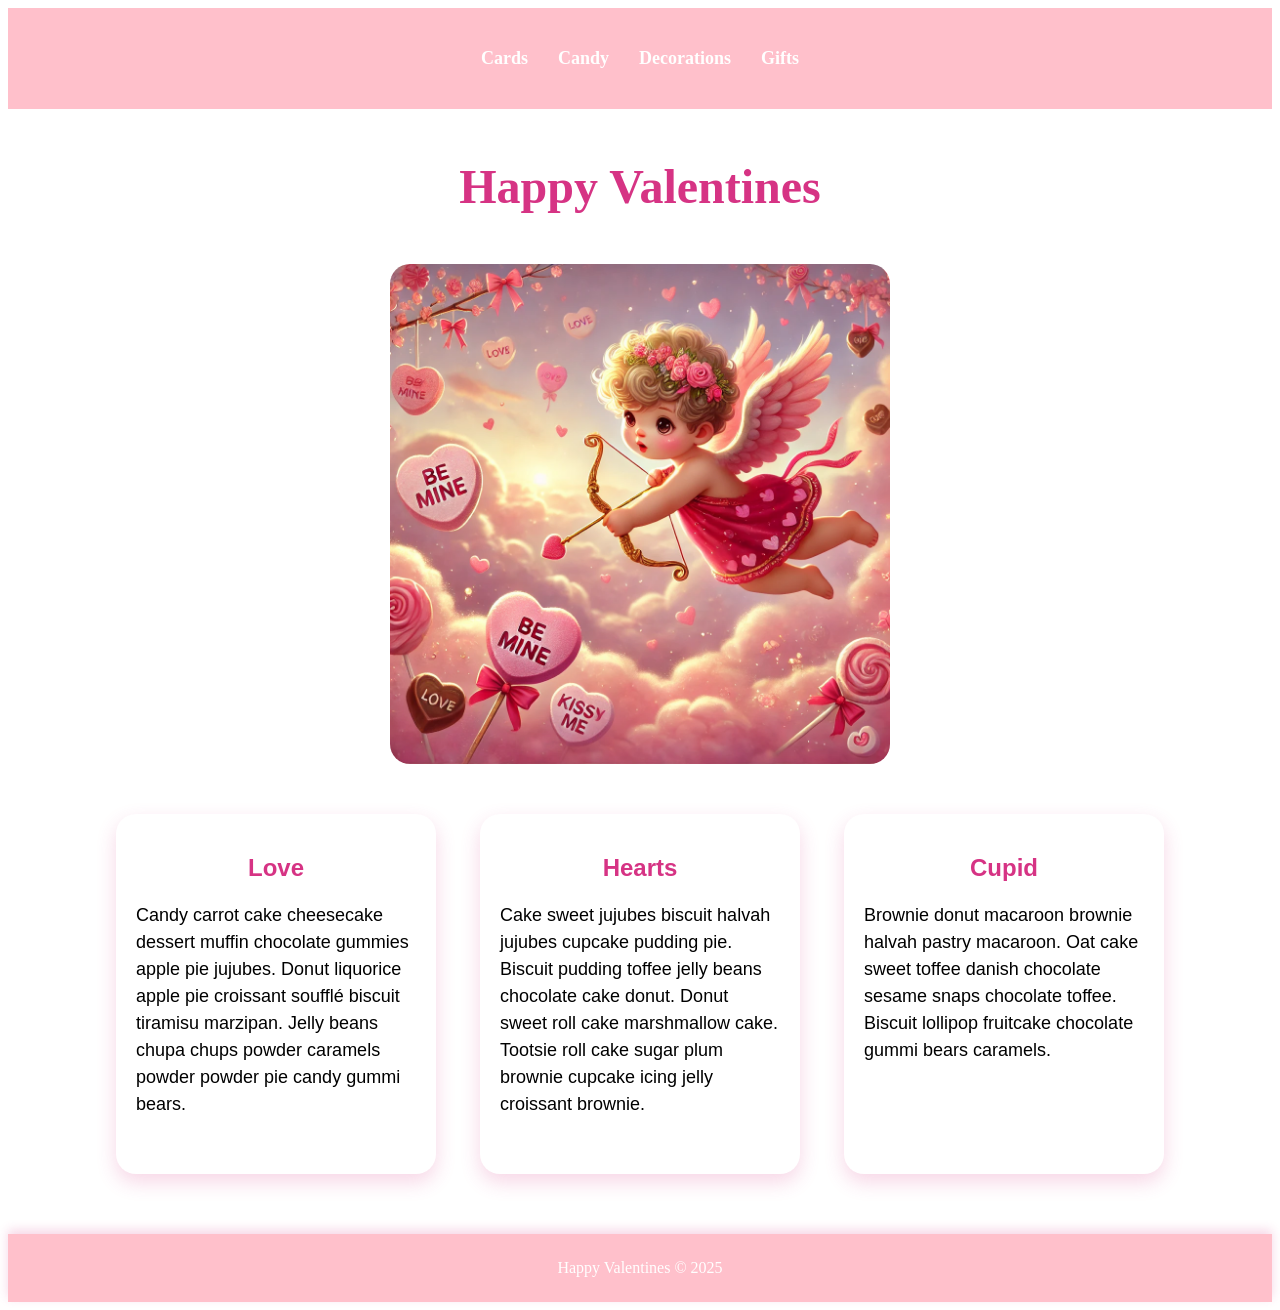
<file: valentines/index.html>
<!DOCTYPE html>
<html lang="en">

<head>
    <meta charset="UTF-8">
    <meta name="viewport" content="width=device-width, initial-scale=1.0">
    <title>Happy Valentines Page</title>
    <link rel="stylesheet" href="styles/styles.css">
</head>

<body>
    <div id="wrapper">
        <header>
            <nav>
                <ul>
                    <li>Cards</li>
                    <li>Candy</li>
                    <li>Decorations</li>
                    <li>Gifts</li>
                </ul>
            </nav>
        </header>
        <main>
            <h1>Happy Valentines</h1>
            <img src="images/valentines.png">
            <section>
                <h2>Love</h2>
                <p>Candy carrot cake cheesecake dessert muffin chocolate gummies apple
                    pie jujubes. Donut liquorice apple pie croissant soufflé biscuit
                    tiramisu marzipan. Jelly beans chupa chups powder caramels powder
                    powder pie candy gummi bears. </p>
            </section>
            <section>
                <h2>Hearts</h2>
                <p>Cake sweet jujubes biscuit halvah jujubes cupcake pudding pie. Biscuit
                    pudding toffee jelly beans chocolate cake donut. Donut sweet roll cake
                    marshmallow cake. Tootsie roll cake sugar plum brownie cupcake icing
                    jelly croissant brownie.</p>
            </section>
            <section>
                <h2>Cupid</h2>
                <p>Brownie donut macaroon brownie halvah pastry macaroon. Oat cake sweet
                    toffee danish chocolate sesame snaps chocolate toffee. Biscuit lollipop
                    fruitcake chocolate gummi bears caramels.</p>
            </section>
        </main>
        <footer>
            Happy Valentines &copy; 2025
        </footer>
    </div>
</body>

</html>
</file>
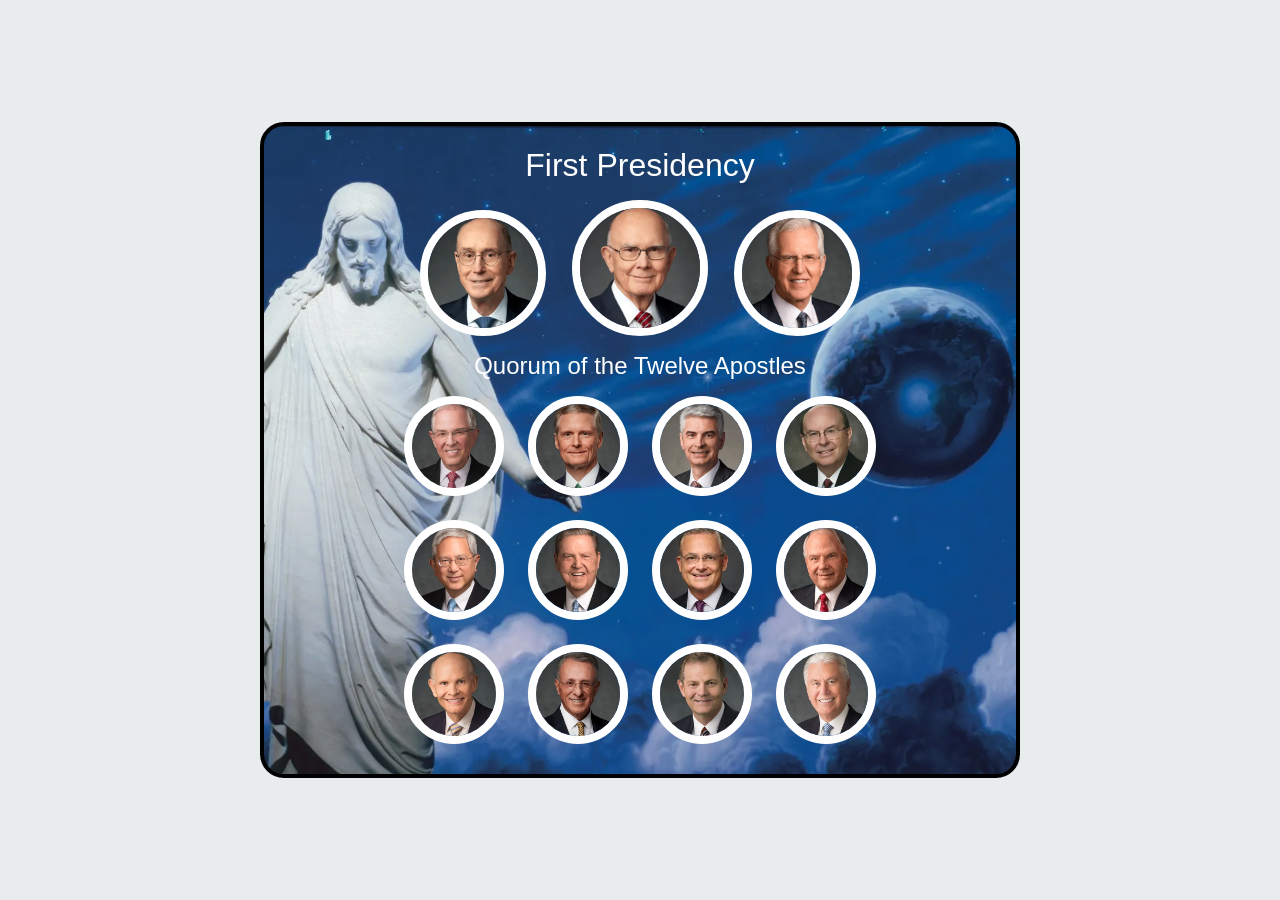
<file: apostle_spotlight/apostles.html>
<!DOCTYPE html>
<html lang="en">
<head>
    <meta charset="UTF-8">
    <meta name="viewport" content="width=device-width, initial-scale=1.0">
    <title>Apostles Spotlights</title>
    <style>
        /* Insert styles here */
    .leaders img {
    aspect-ratio: 1 / 1;
    object-fit: cover;

    border-radius: 50%;
    border: 8px solid white;
}
    .leaders {
    display: grid;
    gap: 24px;
    justify-content: center;
}

.first-presidency {
    display: grid;   
    grid-template-columns: repeat(3, auto);

    /* align the 3 portraits to the bottom like the mock */
    align-items: end;
    justify-content: center;
    justify-items: center;

    gap: 26px;
    margin-bottom: 6px;
}

/* Make the center (2nd) image slightly larger like the mock */
.first-presidency img {
    width: 110px;
}

.first-presidency img:nth-child(2) {
    width: 120px;
}

.apostles {
    display: grid;   
    grid-template-columns: repeat(4, auto);
}

.apostles img {
    width: 84px;
}
    main {
    width: 760px;
    max-width: calc(100% - 48px);
    padding: 5px 15px 30px;
    border-radius: 24px;

    background-image: url("images/christus.webp");
    background-repeat: no-repeat;

    /* Fill height 100%, allow horizontal cropping */
    background-size: auto 100%;
    background-position: center;
    color: white;
    text-align: center;

    /* black frame border like the mock */
    border: 4px solid rgb(0, 0, 0);
    box-sizing: border-box;
}
    body {
    margin: 0;
    min-height: 100vh;
    background: #E8ECED;

    display: flex;
    justify-content: center;
    align-items: center;

    font-family: Arial, sans-serif;
}
    h1, h2 {
    margin: 16px 0;
    font-weight: 400;
}
    </style>
</head>
<body>
  <main>

    <h1>First Presidency</h1>
    <section class="leaders first-presidency">
        <img src="images/a1.webp" alt="First Presidency member 1">
        <img src="images/a2.webp" alt="First Presidency member 2">
        <img src="images/a3.webp" alt="First Presidency member 3">
    </section>

    <h2>Quorum of the Twelve Apostles</h2>
    <section class="leaders apostles">
        <img src="images/a4.webp" alt="Apostle 1">
        <img src="images/a5.webp" alt="Apostle 2">
        <img src="images/a6.webp" alt="Apostle 3">
        <img src="images/a7.webp" alt="Apostle 4">
        <img src="images/a8.webp" alt="Apostle 5">
        <img src="images/a9.webp" alt="Apostle 6">
        <img src="images/a10.webp" alt="Apostle 7">
        <img src="images/a11.webp" alt="Apostle 8">
        <img src="images/a12.webp" alt="Apostle 9">
        <img src="images/a13.webp" alt="Apostle 10">
        <img src="images/a14.webp" alt="Apostle 11">
        <img src="images/a15.webp" alt="Apostle 12">
    </section>

  </main>
</body>
</html>
</file>
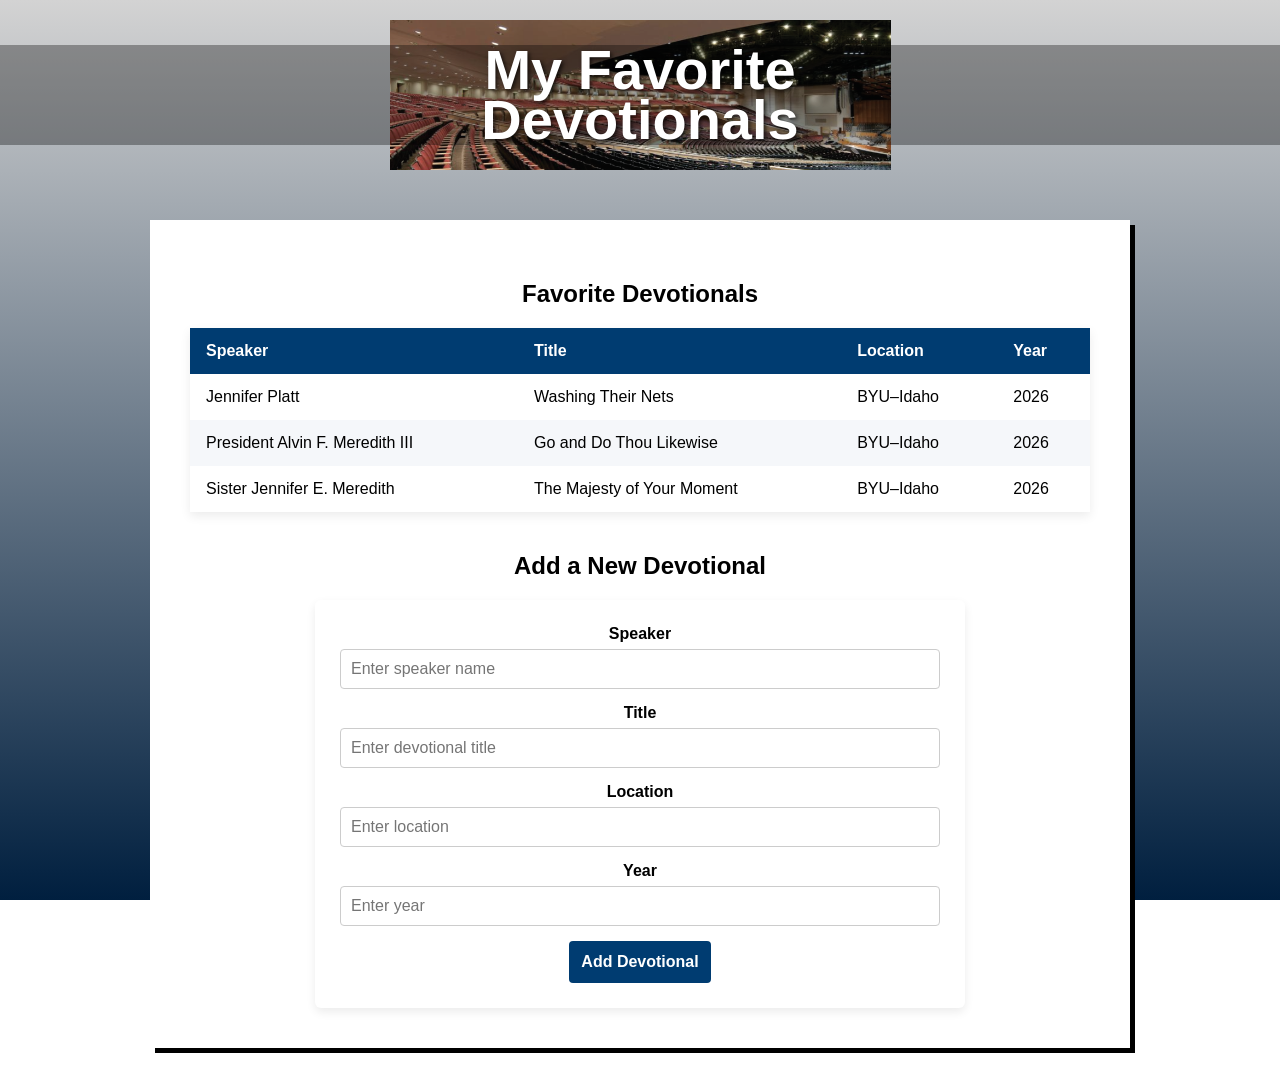
<file: favorite_devo/favdevo.html>
<!DOCTYPE html>
<html lang="en">
<head>
  <meta charset="UTF-8" />
  <meta name="viewport" content="width=device-width, initial-scale=1.0"/>
  <title>My Favorite Devotionals</title>
  <link rel="stylesheet" href="styles/styles.css" />
</head>
<body>
  <div class="container">
    <header class="header">
      <div class="header-image">
        <h1>My Favorite<br>Devotionals</h1>
      </div>
    </header>
    <main>
      <div class="content-box">
        <h2>Favorite Devotionals</h2>

  <!-- Devotional Table -->
  <table class="devotional-table">
    <thead>
      <tr>
        <th>Speaker</th>
        <th>Title</th>
        <th>Location</th>
        <th>Year</th>
      </tr>
    </thead>
    <tbody>
      <tr>
        <td>Jennifer Platt</td>
        <td>Washing Their Nets</td>
        <td>BYU–Idaho</td>
        <td>2026</td>
      </tr>
      <tr>
        <td>President Alvin F. Meredith III</td>
        <td>Go and Do Thou Likewise</td>
        <td>BYU–Idaho</td>
        <td>2026</td>
      </tr>
      <tr>
        <td>Sister Jennifer E. Meredith</td>
        <td>The Majesty of Your Moment</td>
        <td>BYU–Idaho</td>
        <td>2026</td>
      </tr>
    </tbody>
  </table>

  <!-- Form -->
  <h2>Add a New Devotional</h2>
  <form class="devotional-form">
    <div class="form-group">
      <label for="speaker">Speaker</label>
      <input type="text" id="speaker" name="speaker" placeholder="Enter speaker name">
    </div>

    <div class="form-group">
      <label for="title">Title</label>
      <input type="text" id="title" name="title" placeholder="Enter devotional title">
    </div>

    <div class="form-group">
      <label for="location">Location</label>
      <input type="text" id="location" name="location" placeholder="Enter location">
    </div>

    <div class="form-group">
      <label for="year">Year</label>
      <input type="number" id="year" name="year" placeholder="Enter year">
    </div>

    <button type="submit">Add Devotional</button>
  </form>
        
      </div>
    </main>
  </div>
</body>
</html>
</file>
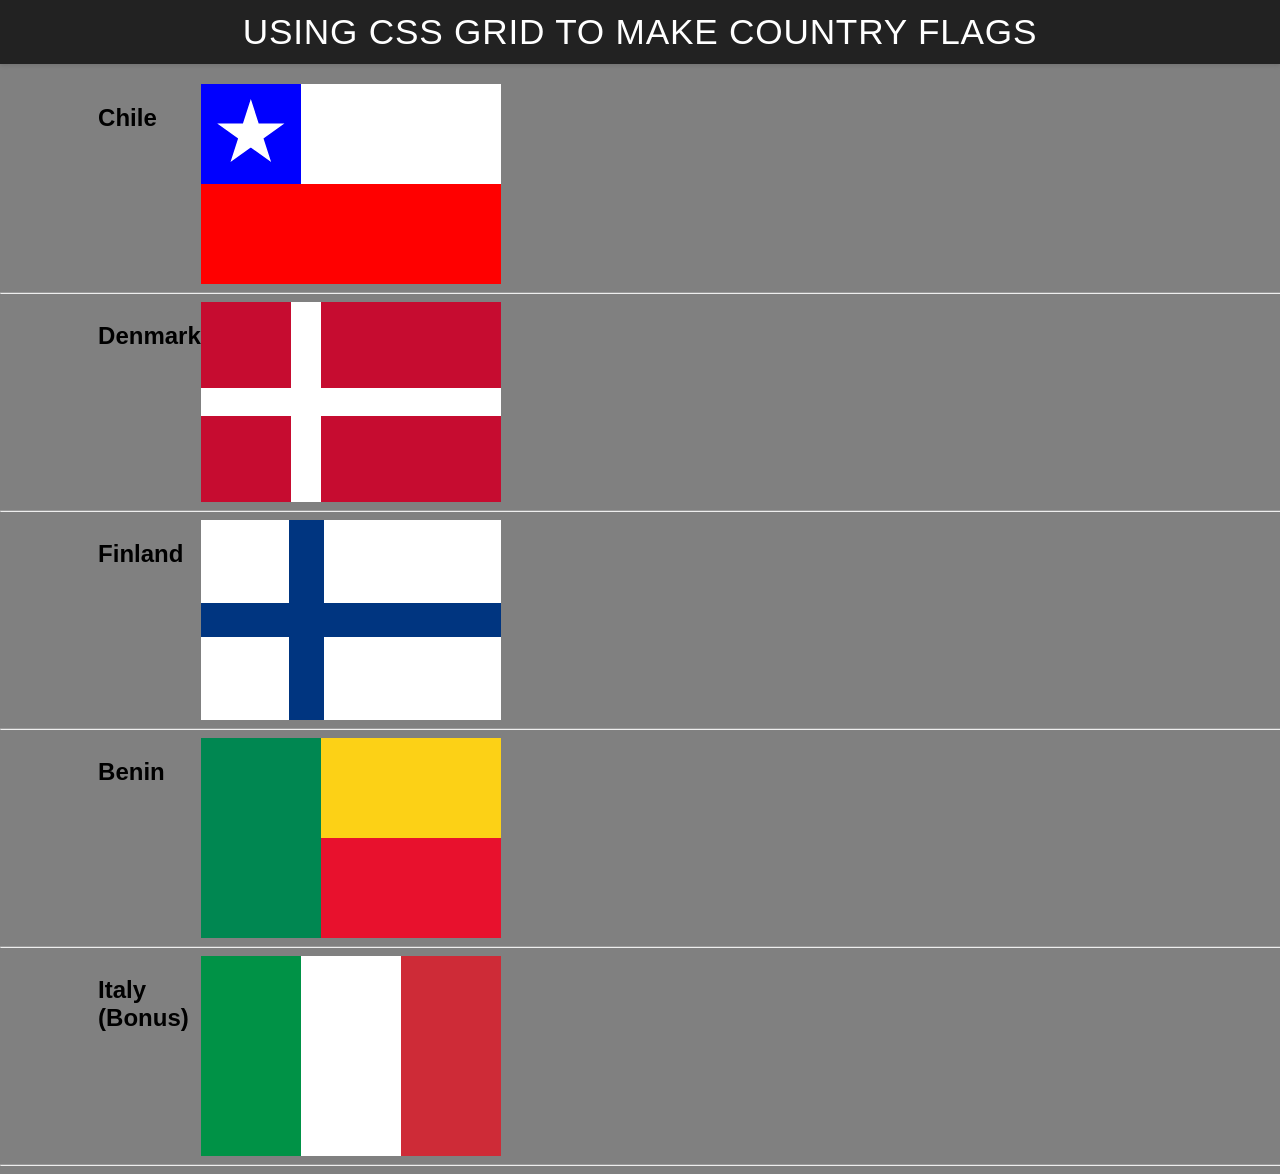
<file: grid_flags/flags.html>
<!DOCTYPE html>
<html lang="en">

<head>
    <meta charset="UTF-8">
    <meta name="viewport" content="width=device-width, initial-scale=1.0">
    <title>Flag</title>
    <style>
        body {
            margin: 0;
            font-family: 'Helvetica Neue', sans-serif;
            background-color: gray;
        }

        header {
            background-color: #222;
            color: #fff;
            padding: 0.75rem 1.5rem;
            display: flex;
            align-items: center;
            justify-content: center;
            font-size: 1.1rem;
            letter-spacing: 0.05rem;
            text-transform: uppercase;
            box-shadow: 0 2px 4px rgba(0, 0, 0, 0.1);
        }

        header h1 {
            margin: 0;
            font-weight: 400;
        }
        main {
            display: grid;
            grid-template-columns: .1fr .1fr 1fr .1fr;
            margin-top: 20px;
        }
        hr {
            width: 100%;
            grid-column: 1 / 5;
        }
        h2 {
            grid-column: 2/3;
        }

        #blue {
            background: blue;
            grid-column: 1 / 2;
            display: grid;
            align-items: center;
            justify-items: center;
        }

        #white {
            background: white;
            grid-column: 2 / 4;
        }

        #red {
            background: red;
            grid-column: 1 / 4;
        }

        #chile {
            display: grid;
            grid-template-columns: 1fr 1fr 1fr;
            grid-template-rows: 1fr 1fr;
            height: 200px;
            width: 300px;
        }

        .star {
            width: 70px;
            aspect-ratio: 1;
            background: white;
            clip-path: polygon(50% 0, 79% 90%, 2% 35%, 98% 35%, 21% 90%);
        }

        
        #denmark {
            display: grid;
            
            grid-template-columns: 3fr 1fr 6fr;
            grid-template-rows: 3fr 1fr 3fr;
            width: 300px;
            height: 200px;
            background: white;
        }

        #dred1 {
            background: #c60c30;
            grid-column: 1 / 2;
            grid-row: 1 / 2;
        }

        #dred2 {
            background: #c60c30;
            grid-column: 1 / 2;
            grid-row: 3 / 4;
        }

        #dred3 {
            background: #c60c30;
            grid-column: 3 / 4;
            grid-row: 1 / 2;
        }

        #dred4 {
            background: #c60c30;
            grid-column: 3 / 4;
            grid-row: 3 / 4;
        }

        
        #finland {
            display: grid;
            grid-template-columns: 3fr 1.2fr 6fr;
            grid-template-rows: 3fr 1.2fr 3fr;
            width: 300px;
            height: 200px;
            background: #003580;
        }

        #fwhite1 {
            background: white;
            grid-column: 1 / 2;
            grid-row: 1 / 2;
        }

        #fwhite2 {
            background: white;
            grid-column: 3 / 4;
            grid-row: 1 / 2;
        }

        #fwhite3 {
            background: white;
            grid-column: 1 / 2;
            grid-row: 3 / 4;
        }

        #fwhite4 {
            background: white;
            grid-column: 3 / 4;
            grid-row: 3 / 4;
        }

        
        #benin {
            display: grid;
            grid-template-columns: 2fr 3fr;
            grid-template-rows: 1fr 1fr;
            width: 300px;
            height: 200px;
        }

        #bgreen {
            background: #008751;
            grid-column: 1 / 2;
            grid-row: 1 / -1;
        }

        #byellow {
            background: #fcd116;
            grid-column: 2 / 3;
            grid-row: 1 / 2;
        }

        #bred {
            background: #e8112d;
            grid-column: 2 / 3;
            grid-row: 2 / 3;
        }

       
        #italy {
            display: grid;
            grid-template-columns: 1fr 1fr 1fr;
            grid-template-rows: 1fr;
            width: 300px;
            height: 200px;
            background: white;
        }

        #igreen {
            background: #009246;
            grid-column: 1 / 2;
            grid-row: 1 / 2;
        }

        #ired {
            background: #ce2b37;
            grid-column: 3 / 4;
            grid-row: 1 / 2;
        }

        
       
    </style>
</head>

<body>
    <header>
        <h1>Using CSS Grid to make Country Flags</h1>
    </header>
    <main>
        <h2>Chile</h2>
        <div id="chile">
            <div id="blue">
                <div class="star"></div>
            </div>
            <div id="white"></div>
            <div id="red"></div>
        </div>
        <hr>

        <h2>Denmark</h2>
        <div id="denmark">
            <div id="dred1"></div>
            <div id="dred2"></div>
            <div id="dred3"></div>
            <div id="dred4"></div>
        </div>
        <hr>

        <h2>Finland</h2>
        <div id="finland">
            <div id="fwhite1"></div>
            <div id="fwhite2"></div>
            <div id="fwhite3"></div>
            <div id="fwhite4"></div>
        </div>
        <hr>

        <h2>Benin</h2>
        <div id="benin">
            <div id="bgreen"></div>
            <div id="byellow"></div>
            <div id="bred"></div>
        </div>
        <hr>

        <h2>Italy (Bonus)</h2>
        <div id="italy">
            <div id="igreen"></div>
            <div id="ired"></div>
        </div>
        
        
        <hr>
    </main>
</body>

</html>
</file>
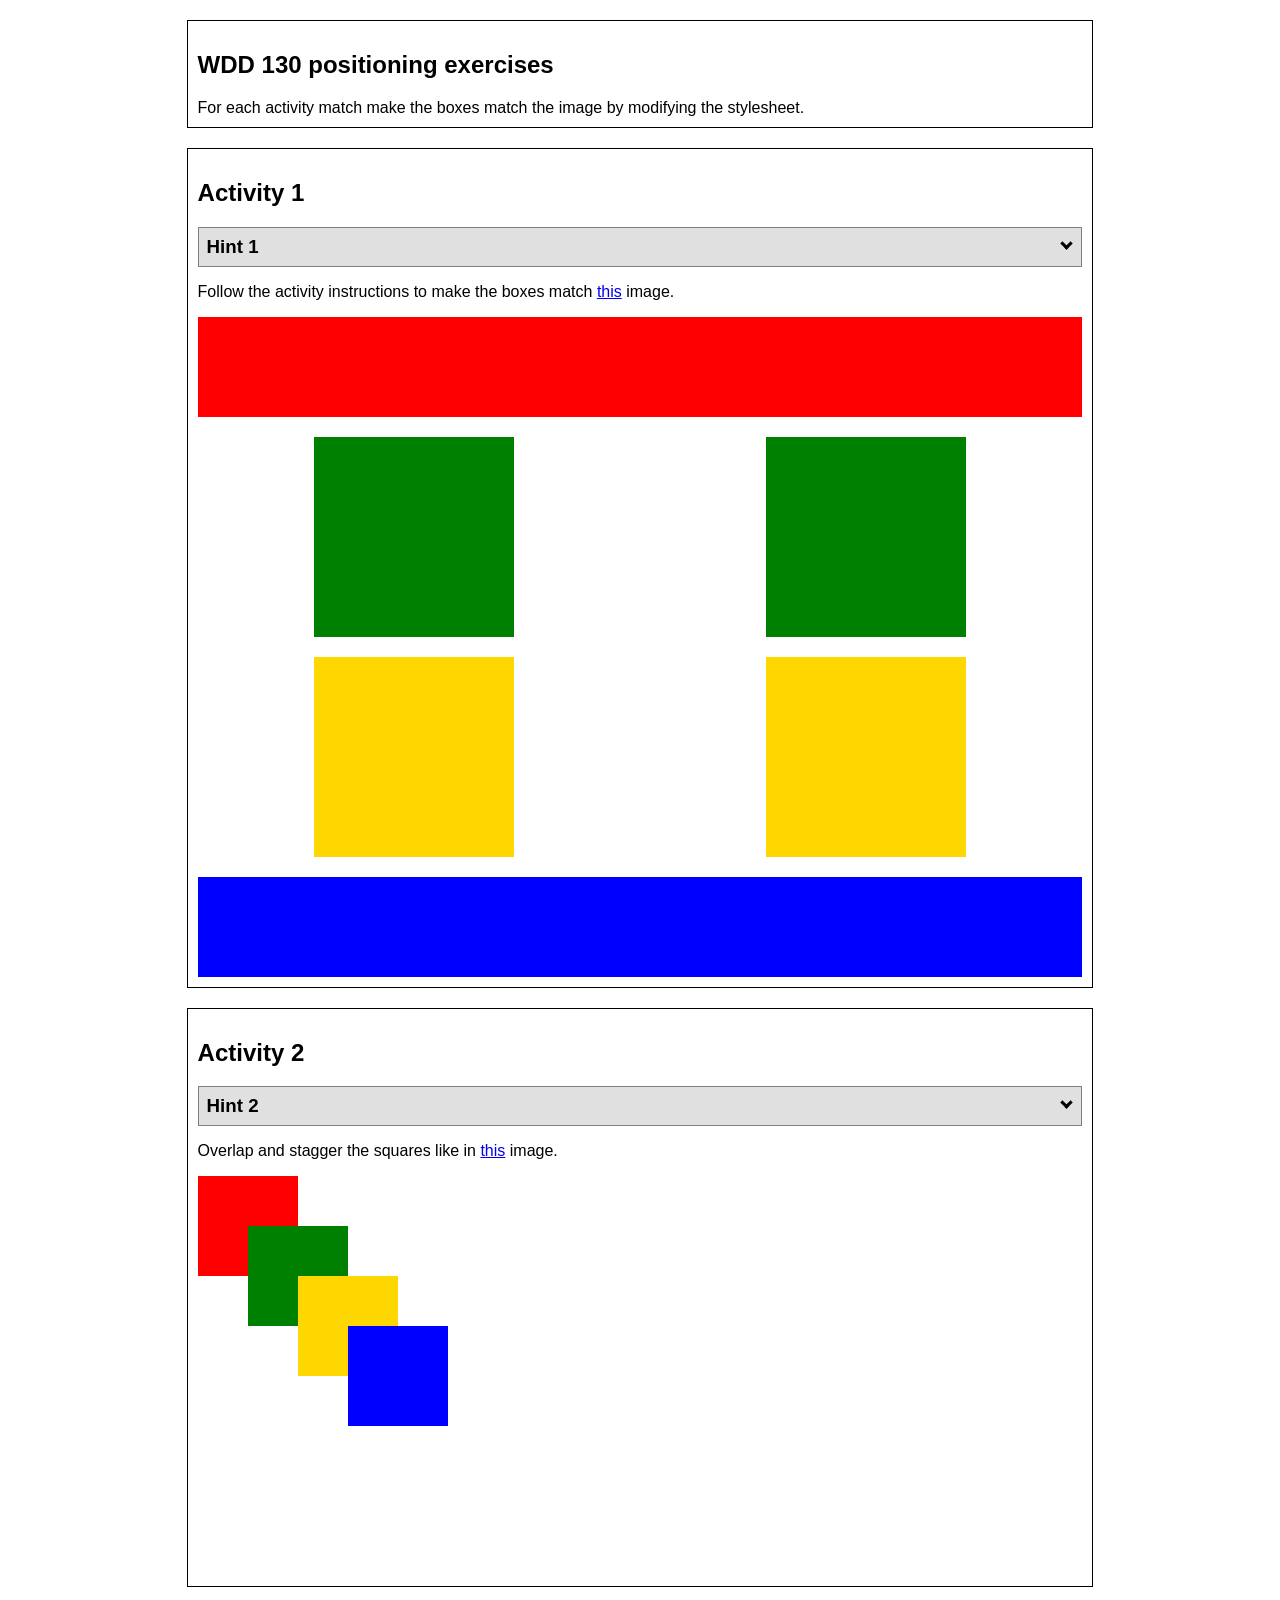
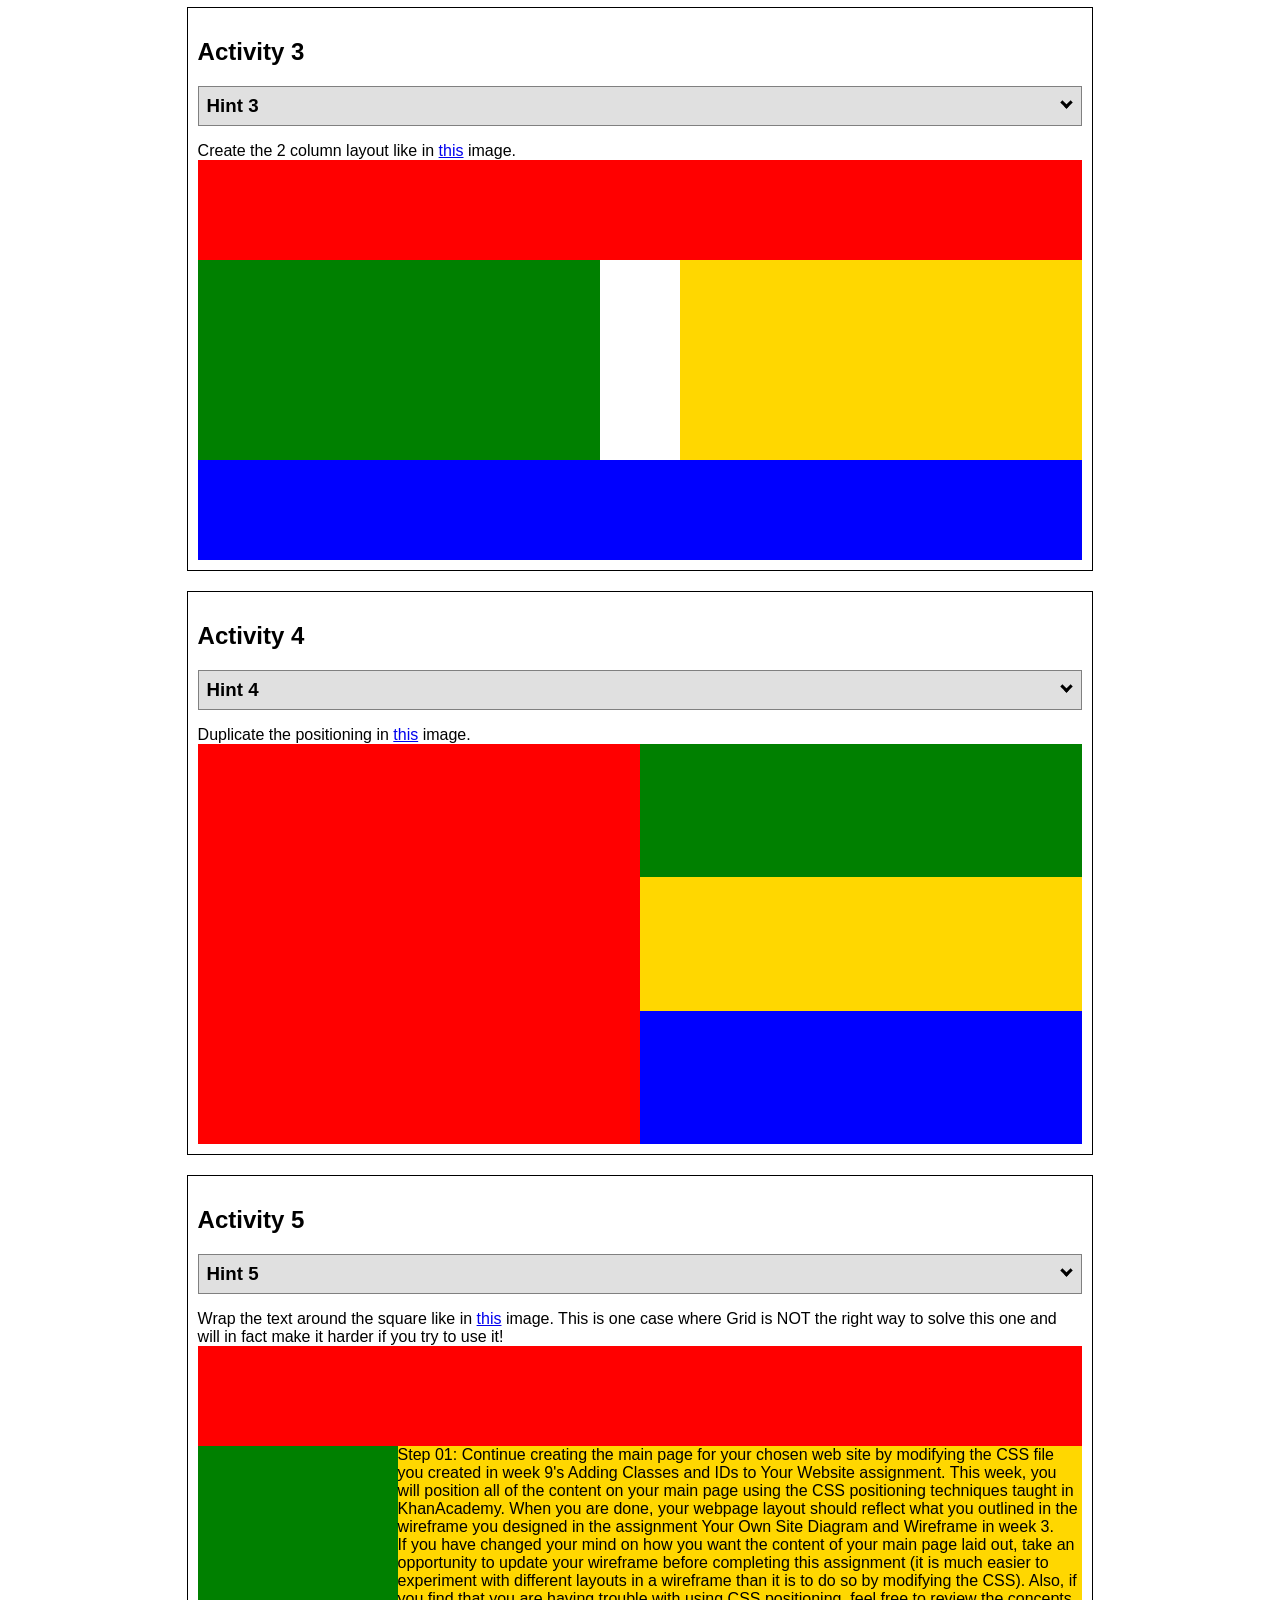
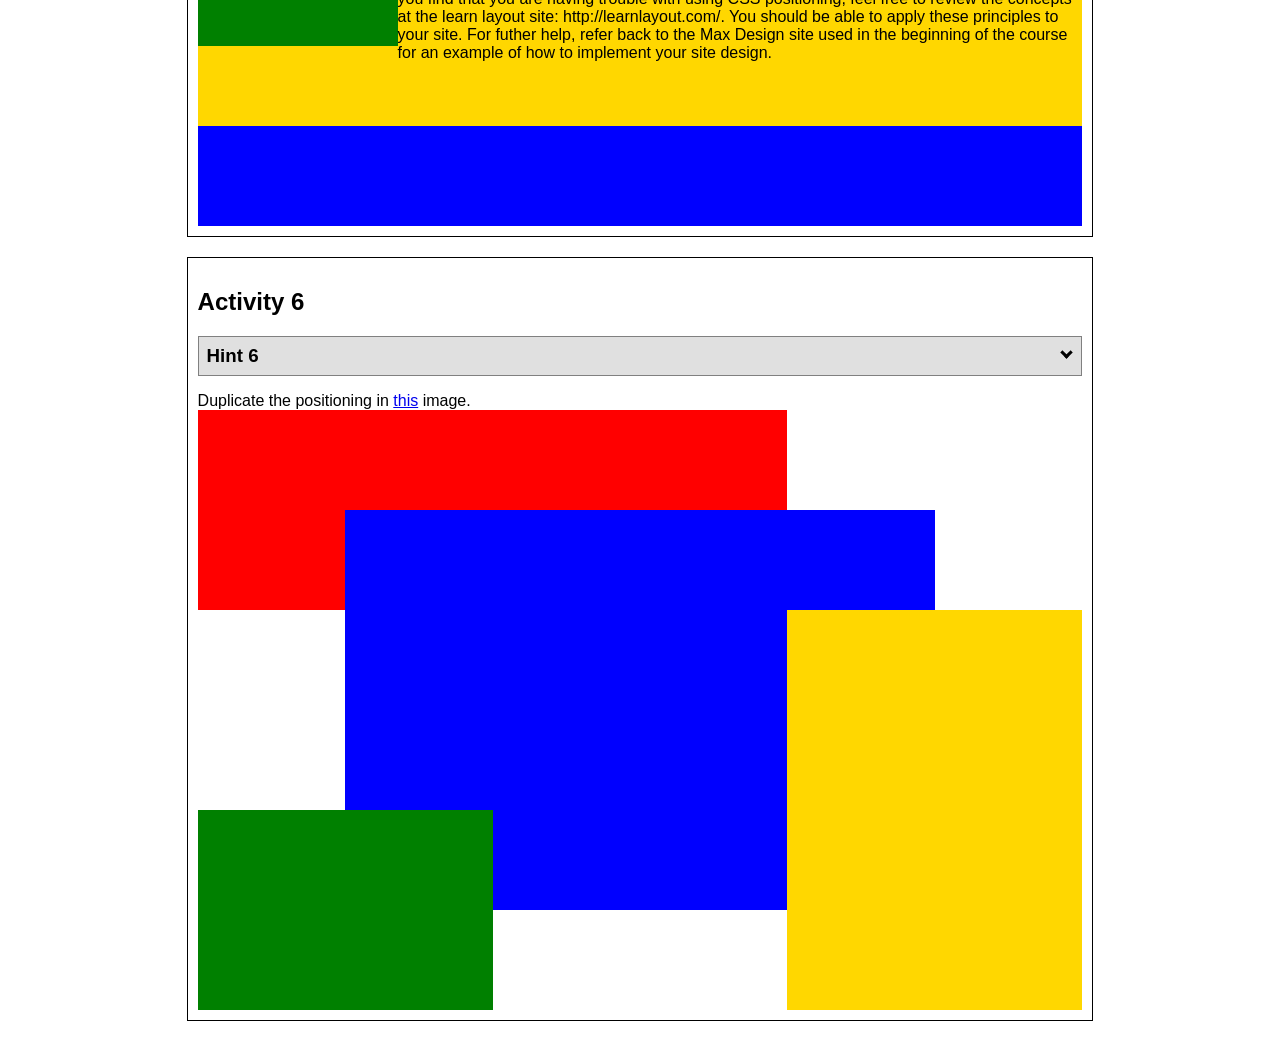
<file: positioning/positioning.html>
<!DOCTYPE html>
<html lang="en">
  <head>
    <!-- HTML - Name: positioning.html -->
    <title>Positioning Activity</title>
    <link rel="stylesheet" type="text/css" href="positionstyles.css" />
  </head>
  <body>
    <div class="activity">
      <h2>WDD 130 positioning exercises</h2>
      For each activity match make the boxes match the image by modifying the stylesheet.</div>
    <div class="activity">
      <h2>Activity 1</h2>
      <section class="hint"><input type="checkbox" ><i></i> <h3>Hint 1</h3><div><p>Use the activity instructions for the firt activity</a></p></div></section>
      <p>Follow the activity instructions to make the boxes match  <a href="images/example1.png" target="_blank">this</a> image.</p>
      <div class="content1" >
        <div class="red1" ></div>
        <div class="green1" ></div>
        <div class="green1" ></div>
        <div class="yellow1"></div>
        <div class="yellow1"></div>
        <div class="blue1"></div>
      </div>
    </div>
    <div class="activity">
      <h2>Activity 2</h2>
      <section class="hint"><input type="checkbox" > <h3>Hint 2</h3><i></i><div>
      <ul>
      <li>grid-template-columns: 50px 50px 50px 50px 50px </li></ul></div></section>
      <p>Overlap and stagger the squares like in <a href="images/example2.png" target="_blank">this</a> image.</p>
      <div class="content2" >
        <div class="red2" ></div>
        <div class="green2" ></div>
        <div class="yellow2"></div>
        <div class="blue2"></div>
      </div>
    </div>
    <div class="activity">
      <h2>Activity 3</h2>
      <section class="hint"><input type="checkbox" > <h3>Hint 3</h3><i></i><div><p>This one is going to be best solved with CSS Grid. Remember to make the boxes the right width first...then start moving them around. </p><h4>Properties used:</h4><ul><li>display:grid;</li><li>grid-template-columns:</li><li>grid-column-gap:</li>
        <li>grid-column:</li>  </ul></div></section>
      Create the 2 column layout like in <a href="images/example3.png" target="_blank">this</a>  image.
      <div class="content3" >
        <div class="red3" ></div>
        <div class="green3" ></div>
        <div class="yellow3"></div>
        <div class="blue3"></div>
      </div>
    </div>
    <div class="activity">
      <h2>Activity 4</h2>
      <section class="hint"><input type="checkbox" > <h3>Hint 4</h3><i></i><div><p>For the others we have been primarily concerned with width. For this one you will need to adjust height as well. </p><h4>Properties used:</h4><ul><li>display:grid;</li><li>grid-template-columns:</li><li>grid-row:</li></ul></div></section>
      Duplicate the positioning in <a href="images/example4.png" target="_blank">this</a> image. 
      <div class="content4" >
        <div class="red4" ></div>
        <div class="green4" ></div>
        <div class="yellow4"></div>
        <div class="blue4"></div>
      </div>
    </div>

    <div class="activity">
      <h2>Activity 5</h2>
      <section class="hint"><input type="checkbox" > <h3>Hint 5</h3><i></i><div><p>Grid is <strong>not</strong> the right way to do this.  In fact there is only one way to really do that...and that is with float. Remember that we float the thing we want the text to wrap around.  Also remember to start by making all the shapes the right size and shape.</p><h4>Properties used:</h4><ul><li>float: left;</li></ul></div></section>
      Wrap the text around the square like in <a href="images/example5.png" target="_blank">this</a> image. This is one case where Grid is NOT the right way to solve this one and will in fact make it harder if you try to use it!
      <div class="content5" >
        <div class="red5" ></div>
        <div class="green5" ></div>
        <div class="yellow5">Step 01: Continue creating the main page for your chosen web site by modifying the CSS file you created in week 9's Adding Classes and IDs to Your Website assignment. This week, you will position all of the content on your main page using the CSS positioning techniques taught in KhanAcademy. When you are done, your webpage layout should reflect what you outlined in the wireframe you designed in the assignment Your Own Site Diagram and Wireframe in week 3. <br />
          If you have changed your mind on how you want the content of your main page laid out, take an opportunity to update your wireframe before completing this assignment (it is much easier to experiment with different layouts in a wireframe than it is to do so by modifying the CSS). Also, if you find that you are having trouble with using CSS positioning, feel free to review the concepts at the learn layout site: http://learnlayout.com/. You should be able to apply these principles to your site. For futher help, refer back to the Max Design site used in the beginning of the course for an example of how to implement your site design.</div>
        <div class="blue5"></div>
      </div>
    </div>
    <div class="activity">
      <h2>Activity 6</h2>
      <section class="hint"><input type="checkbox" > <h3>Hint 6</h3><i></i><div><p>This one is all about visualizing the grid behind the layout. If you are having a hard time doing that first: all the sizes are even multiples of 100, and second here is another example with the lines drawn: <a href="images/example6-hint.png" target="_blank">example 6 with lines</a>. For this one you will find it easiest if you use px for the column width. You can also use <kbd>z-index</kbd> to control the element layering.    </p><h4>Properties used:</h4><ul><li>display:grid;</li><li>grid-template-columns:</li><li>grid-column:</li><li>grid-row:</li><li><a href="https://www.w3schools.com/cssref/pr_pos_z-index.asp" target="_blank">z-index:</a></li></ul></div></section>
      Duplicate the positioning in <a href="images/example6.png" target="_blank">this</a> image.
      <div class="content6" >
        <div class="red6" ></div>
        <div class="green6" ></div>
        <div class="yellow6"></div>
        <div class="blue6"></div>
      </div>
    </div>
  </body>
</html>
</file>
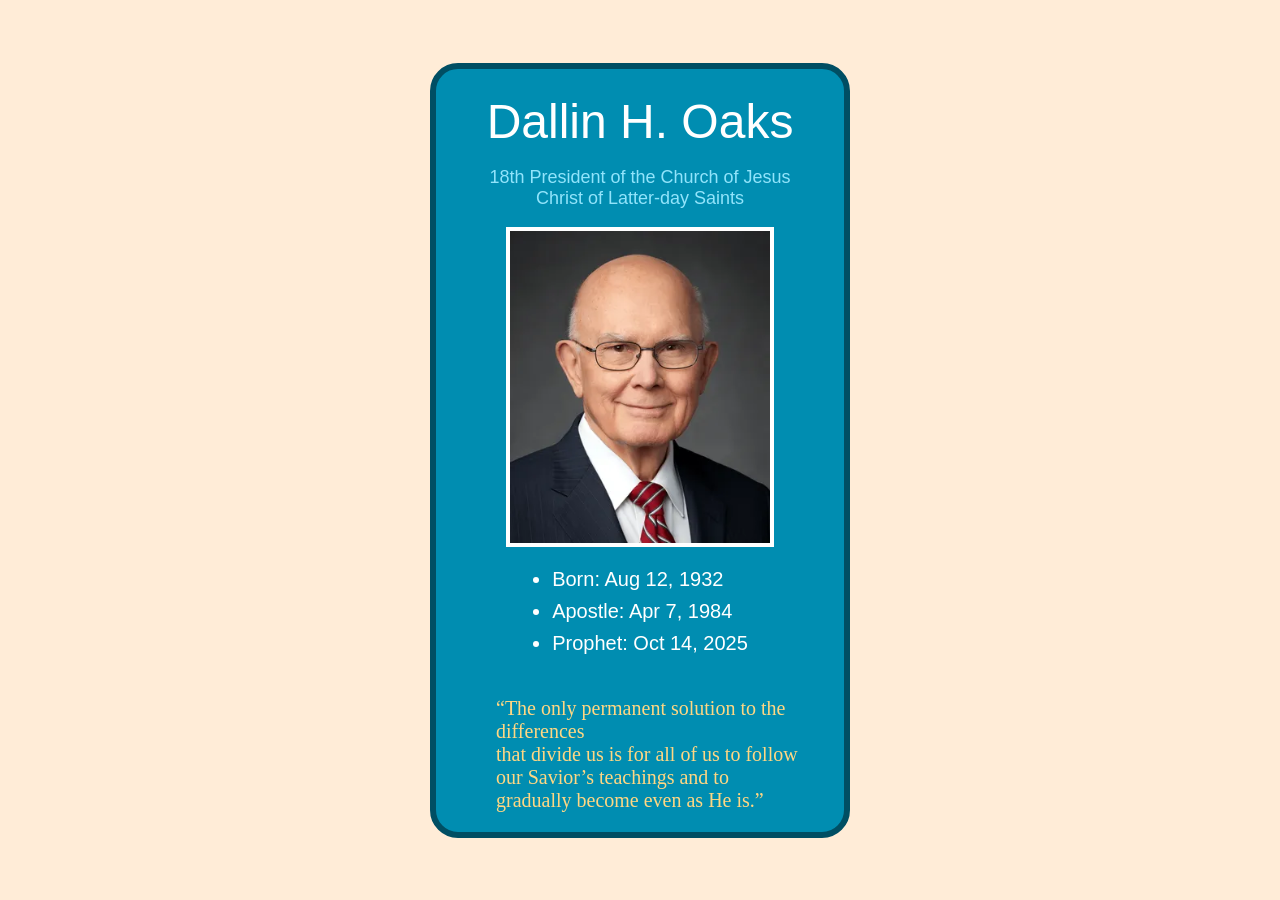
<file: prophet_cards/oaks.html>
<!DOCTYPE html>
<html lang="en">
<head>
    <meta charset="UTF-8">
    <meta name="viewport" content="width=device-width, initial-scale=1.0">
    <title>Dallin H. Oaks</title>
    <style>
body {
    margin: 0;
    min-height: 100vh;
    background: #FFECD7;

    display: flex;
    justify-content: center;
    align-items: center;

    font-family: Helvetica, Arial, sans-serif;
}

/* card */
main {
    width: 420px;
    background: #008DB1;
    border: 6px solid #004E63;
    border-radius: 28px;
    padding: 25px 0 0;
    box-sizing: border-box;
    text-align: center;
}

h1 {
    margin: 0 0 10px;
    color: #FFFFFF;
    font-size: 48px;
    font-weight: 400; 
}

.subtitle {
    color: #91E4FB;
    font-size: 18px;
}

.subtitle a {
    color: #91E4FB;
    text-decoration: none;
}

figure {
    margin: 16px auto;
    width: 260px;
    border: 4px solid #FFFFFF;
}

img {
    width: 100%;
    display: block;
}

ul {
    display: inline-block;      
    margin: 0 auto 18px;       
    text-align: left;
    color: #FFFFFF;
    font-size: 20px;
    padding-left: 20px;
}
ul li {
    line-height: 1.6;  
}
blockquote {
    margin-top: 8px 0 0;
    text-align: left;
    padding-left: 20px;
    color: #FFD783;
    font-family: "Brush Script MT", cursive;
    font-size: 20px; 
}
</style>
</head>
<body>
    <!-- Insert HTML elements here -->
     <main>
    <h1>Dallin H. Oaks</h1>

    <p class="subtitle">
        <a href="https://www.churchofjesuschrist.org" target="_blank">
            18th President of the Church of Jesus<br>
            Christ of Latter-day Saints
        </a>
    </p>

    <figure>
        <img src="images/oaks.jpg" alt="Portrait of Dallin H. Oaks">
    </figure>

    <ul>
        <li>Born: Aug 12, 1932</li>
        <li>Apostle: Apr 7, 1984</li>
        <li>Prophet: Oct 14, 2025</li>
    </ul>

    <blockquote>
        “The only permanent solution to the differences<br>
        that divide us is for all of us to follow our Savior’s teachings
        and to gradually become even as He is.”
    </blockquote>
</main>
</body>
</html>
</file>
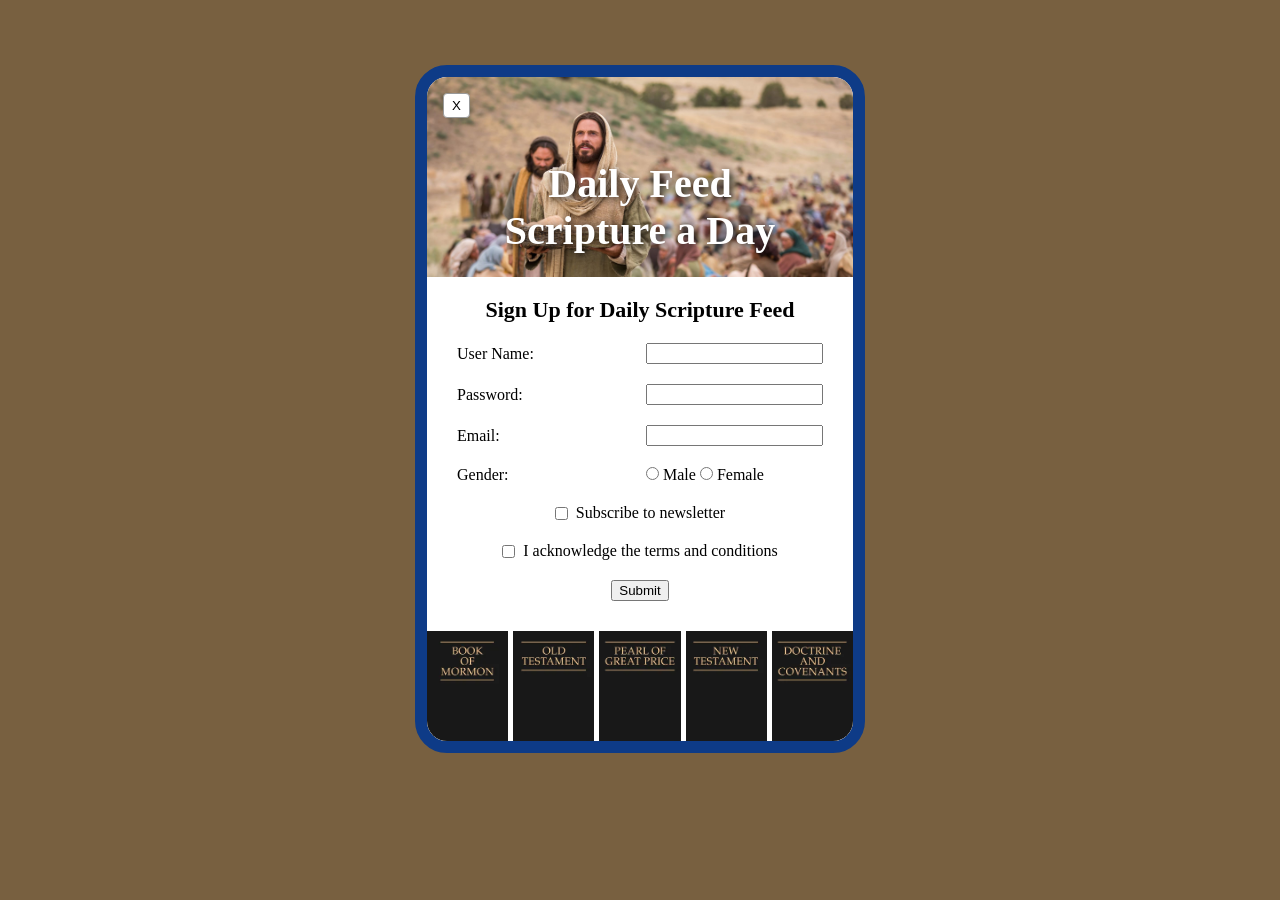
<file: signup/signup.html>
<!DOCTYPE html>
<html lang="en">

<head>
    <meta charset="UTF-8">
    <meta name="viewport" content="width=device-width, initial-scale=1.0">
    <title>Daily Feed Sign Up</title>

    <style>
        * {
            margin: 0;
        }
        * {
            box-sizing: border-box;
        }

        body {
            background: rgb(120, 96, 64);
            min-height: 100vh;
            display: grid;
            place-items: center;
            padding: 24px;
        }
        #formContainer{
            width: min(450px, 92vw);
            background: #ffffff;
            border: 12px solid #0e3b87; 
            border-radius: 32px;
            overflow: hidden;
            position: relative;
        }
        
        .headerImage img{
            width: 100%;
            height: 200px;
            object-fit: cover;
            object-position: top;
            display: block;
            line-height: 0;
        }
          
        #formContainer h2{
            position: absolute;
            top: 100px;               
            left: 50%;
            transform: translate(-50%, -50%);
            color: white;
            font-size: 40px;
            text-align: center;
            padding-top: 60px;
            width: 90%;
            text-shadow: 2px 2px 8px rgba(0,0,0,1);
        }

        #closeBtn{
            position: absolute;
            top: 16px;
            left: 16px;
            z-index: 10;
            background: white;
            border: 1px solid #999;
            border-radius: 4px;
            padding: 4px 8px;
            cursor: pointer;
        }
        #formContainer h3{
        text-align: center;
        padding: 20px 0 20px 0;
        font-size: 22px;
        }
        #myForm{
            display: grid;
            grid-template-columns: 1fr 1fr;
            row-gap: 20px;
            column-gap: 16px;
            padding: 0 30px 30px 30px;
            align-items: center;
        }
        #myForm > section{
            grid-column: 1 / 3;   
            display: flex;
            justify-content: center;  
            align-items: center;
            gap: 8px;
        }

        #myForm > section:last-child{
            justify-content: center;
        }
        
        .bookStrip{
            display: grid;
            grid-template-columns: repeat(5, 1fr);
            gap: 5px;
           
            background: #fff;
        }
        .bookStrip img{
            width: 100%;
            height: 110px;
            object-fit: cover;
           
        }
        
    </style>




</head>

<body>
    <div id="formContainer">
        <div class="headerImage">
            <img src="images/jesus_feeds_5000.jpeg" alt="Daily Feed Header">
        </div>
        <h2>Daily Feed<br>Scripture a Day</h2>
        <h3>Sign Up for Daily Scripture Feed</h3>
        <form id="myForm">
            <button type="button" id="closeBtn">X</button>
            <label for="username">User Name:</label>
            <input type="text" id="username" name="username" required>

            <label for="password">Password:</label>
            <input type="password" id="password" name="password" required>

            <label for="email">Email:</label>
            <input type="email" id="email" name="email" required>

            <label>Gender:</label>
            <div>
                <input type="radio" id="male" name="gender" value="male" required>
                <label for="male">Male</label>
                <input type="radio" id="female" name="gender" value="female" required>
                <label for="female">Female</label>
            </div>

            <section>
                <input type="checkbox" id="newsletter" name="newsletter">
                <label for="newsletter">Subscribe to newsletter</label>
            </section>

            <section>
                <input type="checkbox" id="conditions" name="conditions" required>
                <label for="conditions">I acknowledge the terms and conditions</label>
            </section>

            <section>
                <button type="submit">Submit</button>
            </section>
        </form>

        <div class="bookStrip">
            <img src="images/book_of_mormon.webp" alt="book1">
            <img src="images/old_testament.webp" alt="book2">
            <img src="images/pearl_of_great_price.webp" alt="book3">
            <img src="images/new_testament.webp" alt="book4">
            <img src="images/doctrine_and_covenants.webp" alt="book5">
        </div>

    </div>

    <div id="output"></div>

    <script>
        // Here is some Javascript to start looking forward to wdd131
        document.getElementById("closeBtn").addEventListener("click", function () {
            document.getElementById("formContainer").style.display = "none";
         });
        const form = document.getElementById('myForm');
        const output = document.getElementById('output');

        form.addEventListener('submit', function (event) {
            event.preventDefault(); // Stop form from actually submitting

            const formData = new FormData(form);
            const entries = [];

            for (const [key, value] of formData.entries()) {
                if (key == "password") {
                    entries.push(`<strong>${key}</strong>: ${value} (you should probably encrypt the password)`);
                } else {
                    entries.push(`<strong>${key}</strong>: ${value}`);
                }
            }

            output.innerHTML = `
            <br>  
            <h3>Here is the data that would be sent to the server:</h3>
            <ul>
                ${entries.map(item => `<li>${item}</li>`).join('')}
            </ul>
            `;
                });
    </script>

</body>

</html>
</file>
<file: valentines/styles/styles.css>
header {
    background-color: pink;      
    padding: 40px 0;    
}
header ul {
    list-style: none;            /* ・を消す */
    margin: 0;
    padding: 0;
    display: flex;               /* 横並びにする */
    justify-content: center;     /* 中央配置 */
    gap: 30px;                   /* メニュー間の間隔 */
}
header li {
    color: white;                /* 文字を白 */
    font-weight: bold;
    font-size: 18px;
    cursor: pointer;
}
header li:hover {
    color: #ffe6f0;              /* 少し薄いピンク */
}
h1 {
    font-family: "Emilys Candy", cursive;
    color: #d63384;        /* 濃いピンク */
    font-size: 48px;       /* サイズ大きめ */
    text-align: center;    /* 中央配置 */
    margin: 50px 0;        /* 上下の余白 */
}

/* Center image, proper size, rounded corners */
img {
    display: block;
    margin: 30px auto;
    width: 500px;
    height: auto;
    border-radius: 20px;
}
/* Center the sections container */
#wrapper {
    text-align: center;
}

/* Card style sections */
section {
    display: inline-block;
    width: 280px;
    height: 320px;
    background-color: white;
    padding: 20px;
    margin: 20px;
    border-radius: 20px;
    box-shadow: 0 8px 20px rgba(214, 51, 132, 0.2);
    text-align: left;
    vertical-align: top;
    transition: transform 0.3s ease;
}

/* Section titles */
section h2 {
    color: #d63384;
    font-family: "Poppins", sans-serif;
    margin-top: 20px;
    text-align: center;  
}

/* Section text */
section p {
    font-family: "Roboto", sans-serif;
    line-height: 1.5;
    font-size: 18px;
}

/* Hover effect: enlarge card */
section:hover {
    transform: scale(1.05);
}
footer {
    background-color: pink;
    color: white;
    text-align: center;
    padding: 25px 0;
    margin-top: 40px;
    box-shadow: 0 -4px 10px rgba(214, 51, 132, 0.2);
}
</file>
<file: favorite_devo/styles/styles.css>
body {
  margin: 0;
  height: 100%;
  font-family: Arial, sans-serif;
  background: linear-gradient(to bottom, #d3d3d3, #001f3f);
  background-repeat: no-repeat; /* Just in case */
  background-attachment: fixed;
}

.container {
  text-align: center;
}

.header {
  padding: 20px 0;
}

.header-image {
  background-image: url('../images/icenter.png'); /* Replace with your image */
  background-repeat: no-repeat;
  background-position: center;
  height: 150px;
  display: flex;
  flex-direction: column;
  justify-content: center;
  color: white;

}

.header-image h1 {
  margin: 0;
  line-height: 0.9;
    font-size: 3.5em;
  font-weight: bold;
  text-shadow: 2px 2px 4px rgba(0, 0, 0, 0.7);
  background: #00000055;
}

.content-box {
  background-color: white;
  margin: 30px auto;
  width: 90%;
  max-width: 900px;
  padding: 40px;
  box-shadow: 5px 5px 0px black;
  min-height: 400px;
}
/* ===== Table Styles ===== */
.devotional-table {
  width: 100%;
  border-collapse: collapse;
  margin: 20px 0 40px;
  background-color: #ffffff;
  box-shadow: 0 4px 10px rgba(0, 0, 0, 0.08);
}

.devotional-table th,
.devotional-table td {
  padding: 14px 16px;
  text-align: left;
}

.devotional-table th {
  background-color: #003c71;
  color: #ffffff;
  font-weight: 600;
}

.devotional-table tr:nth-child(even) {
  background-color: #f5f7fa;
}

.devotional-table tr:hover {
  background-color: #eef3f8;
}

/* ===== Form Styles ===== */
.devotional-form {
  max-width: 600px;
  background-color: #ffffff;
  padding: 25px;
  border-radius: 6px;
  box-shadow: 0 4px 10px rgba(0, 0, 0, 0.08);
  margin: 0 auto;
}

.form-group {
  display: flex;
  flex-direction: column;
  margin-bottom: 15px;
}

.form-group label {
  font-weight: 600;
  margin-bottom: 6px;
}

.form-group input {
  padding: 10px;
  border: 1px solid #ccc;
  border-radius: 4px;
  font-size: 1rem;
}

.form-group input:focus {
  outline: none;
  border-color: #003c71;
}

.devotional-form button {
  background-color: #003c71;
  color: #ffffff;
  border: none;
  padding: 12px;
  font-size: 1rem;
  font-weight: 600;
  border-radius: 4px;
  cursor: pointer;
}

.devotional-form button:hover {
  background-color: #002b52;
}
</file>
<file: positioning/positionstyles.css>
/* CSS - Name: "positionstyles.css" */
/* Activity 1 styles */
.content1 {
  /* This is the parent of the activity 1 boxes. */
  display: grid;
  grid-template-columns: 1fr 1fr;
  justify-items: center;
  gap: 20px;
}
.red1 { 
  width: 100%; 
  height: 100px; 
  background-color: red; 
  grid-column: 1/3;
  
} 
.green1 {
  width: 200px; 
  height: 200px; 
  background-color: green; 

} 
.yellow1 {
  width: 200px; 
  height: 200px; 
  background-color: gold; 
} 
.blue1 {
  width: 100%; 
  height: 100px; 
  background-color: blue; 
  grid-column: 1/3;
} 
/* Activity 2 styles */ 
.content2 {
  /* This is the parent of the activity 2 boxes. */
  display: grid;
  grid-template-columns: 200px;
  grid-template-rows: 200px;
  gap: 0;
  height: 400px;
}
.red2 {
  width: 100px; 
  height: 100px; 
  background-color: red; 
  grid-area: 1 / 1;
} 
.green2 { 
  width: 100px; 
  height: 100px; 
  background-color: green; 
  grid-area: 1 / 1;
  margin-top: 50px;
  margin-left: 50px;
} 
.yellow2 {
  width: 100px; 
  height: 100px; 
  background-color: gold; 
  grid-area: 1 / 1;
  margin-top: 100px;
  margin-left: 100px;
} 
.blue2 {
  width: 100px; 
  height: 100px; 
  background-color: blue; 
  grid-area: 1 / 1;
  margin-top: 150px;
  margin-left: 150px;
} 
/* Activity 3 styles */ 
.content3 {
  /* This is the parent of the activity 3 boxes. */
  display: grid;
  grid-template-columns: 1fr 80px 1fr; /* middle empty white gap */
  grid-template-rows: 100px 200px 100px;
  gap: 0;
  height: 400px;
}
.red3 {
  width: 100%;
  height: 100px;
  background-color: red;
  grid-column: 1 / 4;
  grid-row: 1 / 2;
}
.green3 {
  width: 100%;
  height: 100%;
  background-color: green;
  grid-column: 1 / 2;
  grid-row: 2 / 3;
}
.yellow3 {
  width: 100%;
  height: 100%;
  background-color: gold;
  grid-column: 3 / 4;
  grid-row: 2 / 3;
}
.blue3 {
  width: 100%;
  height: 100px;
  background-color: blue;
  grid-column: 1 / 4;
  grid-row: 3 / 4;
}
/* Activity 4 styles */ 
.content4 {
  /* This is the parent of the activity 4 boxes. */
  display: grid;
  grid-template-columns: 1fr 1fr;
  grid-template-rows: 1fr 1fr 1fr;
  height: 400px;
}
.red4 {
  width: 100%;
  height: 100%;
  background-color: red;
  grid-column: 1 / 2;
  grid-row: 1 / 4;
}
.green4 {
  width: 100%;
  height: 100%;
  background-color: green;
  grid-column: 2 / 3;
  grid-row: 1 / 2;
}
.yellow4 {
  width: 100%;
  height: 100%;
  background-color: gold;
  grid-column: 2 / 3;
  grid-row: 2 / 3;
}
.blue4 {
  width: 100%;
  height: 100%;
  background-color: blue;
  grid-column: 2 / 3;
  grid-row: 3 / 4;
}
/* Activity 5 styles */ 
.content5 {
  /* This is the parent of the activity 5 boxes. */
  display: grid;
  grid-template-columns: 200px 1fr;   
  grid-template-rows: 100px 1fr 100px;
  height: 480px;

  background-color: gold; 
}
.red5 {
  grid-column: 1 / 3;
  grid-row: 1 / 2;
  background-color: red;
}
.green5 {
  width: 200px;
  height: 200px;
  background-color: green;

  grid-column: 1 / 2;
  grid-row: 2 / 3;

}

.blue5 {
  grid-column: 1 / 3;
  grid-row: 3 / 4;
  background-color: blue;
}
/* Activity 6 styles */ 
.content6 {
  /* This is the parent of the activity 6 boxes. */
  display: grid;
  grid-template-columns: 1fr 1fr 1fr 1fr 1fr 1fr;
  grid-template-rows: 100px 100px 100px 100px 100px 100px;
  height: 600px;
}
.red6 {
  width: 100%;
  height: 100%;
  background-color: red;

  /* top left spanning multiple columns */
  grid-column: 1 / 5;
  grid-row: 1 / 3;
  z-index: 1;
} 
.green6 {
  width: 100%;
  height: 100%;
  background-color: green;

  /* bottom left */
  grid-column: 1 / 3;
  grid-row: 5 / 7;
  z-index: 3;
} 
.yellow6 {
  width: 100%;
  height: 100%;
  background-color: gold;

  /* right side tall block */
  grid-column: 5 / 7;
  grid-row: 3 / 7;
  z-index: 3;
} 
.blue6 {
  width: 100%;
  height: 100%;
  background-color: blue;

  /* centered large block overlapping others */
  grid-column: 2 / 6;
  grid-row: 2 / 6;
  z-index: 2;
} 


/* Do not make any changes below here */
.activity {
  width: 70%; 
  margin: 20px auto; 
  font-family: Arial, sans-serif; 
  border: 1px solid black; 
  padding: 10px; 
  clear:both; 
  overflow: auto;
} 

.hint {
  border: 1px solid grey;
  background: #e0e0e0;
  padding: .5em;
  position: relative;
  margin: 1em 0;
}
.hint h3 {
  margin: 0;
}
.hint:hover {
  background: #d0d0d0;
}
.hint > div {
  display: none;
}

.hint input[type=checkbox] {
  position: absolute;
  width: 100%;
  height: 100%;
  opacity: 0;
  z-index: 1;
  cursor: pointer;
}

.hint input[type=checkbox]:checked ~ div {
  display: block;
}

.hint i {
  position: absolute;
  transform: translate(-6px, 0);
  margin-top: 16px;
  right: 10px;
  top: -3px;
}
.hint i:before, .hint i:after {
  content: "";
  position: absolute;
  background-color: black;
  width: 3px;
  height: 9px;
}
.hint i:before {
  transform: translate(2px, 0) rotate(45deg);
}
.hint i:after {
  transform: translate(-2px, 0) rotate(-45deg);
}

.hint input[type=checkbox]:checked ~ i:before {
  transform: translate(-2px, 0) rotate(45deg);
}
.hint input[type=checkbox]:checked ~ i:after {
  transform: translate(2px, 0) rotate(-45deg);
}
.hint a {
  position: relative;
  z-index: 1;
}
</file>
